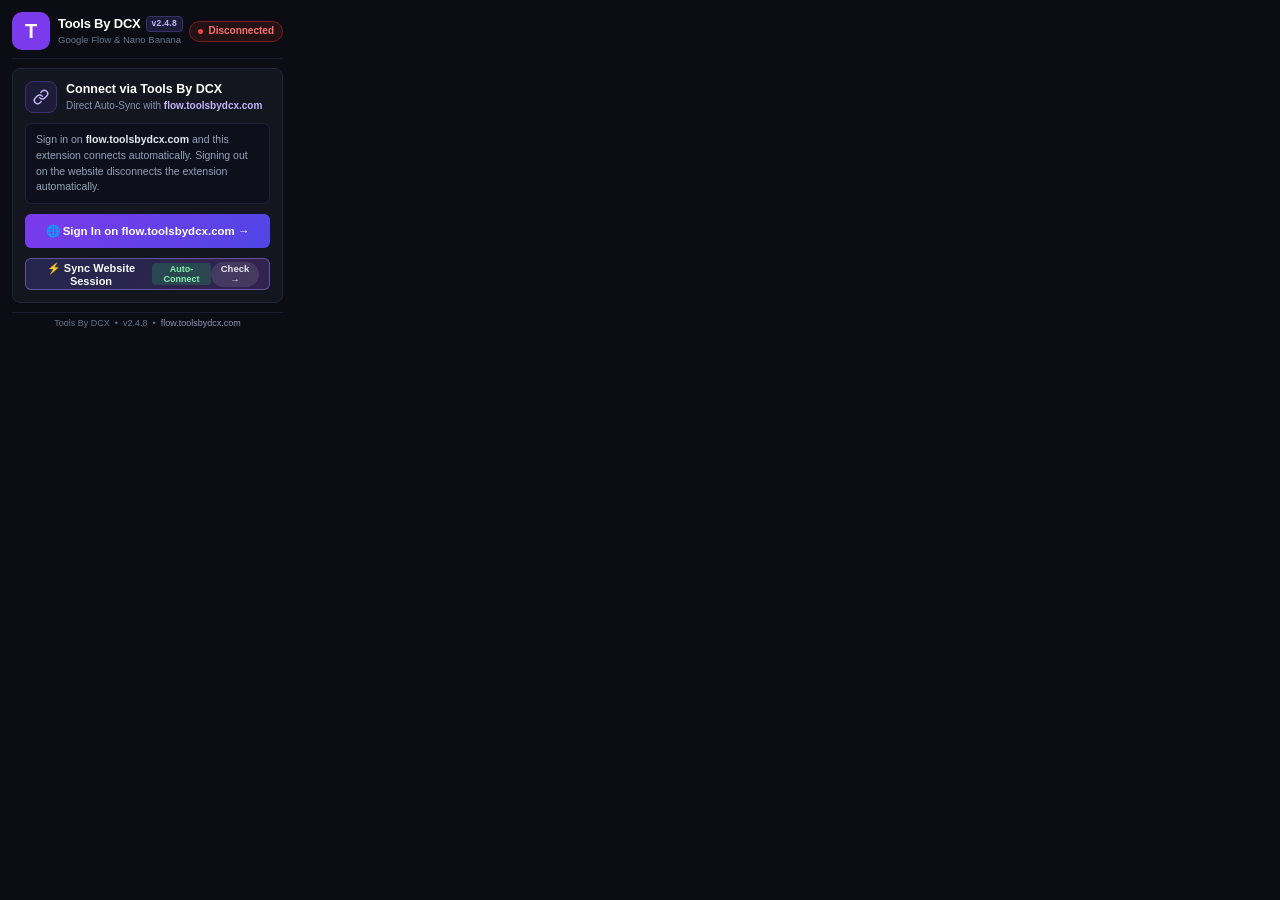
<file: laravel-app/extension/tools-by-dcx-extension/popup.html>
<!doctype html>
<html lang="en">
<head>
  <meta charset="utf-8">
  <meta name="viewport" content="width=device-width, initial-scale=1">
  <title>Tools By DCX</title>
  <link rel="stylesheet" href="popup.css">
</head>
<body>
  <div class="shell">

    <!-- TOP HEADER -->
    <header class="top">
      <div class="brand">
        <span class="brand-logo" style="display:inline-flex;align-items:center;justify-content:center;width:38px;height:38px;border-radius:10px;background:#7c3aed;color:#fff;font-weight:800;font-size:20px;">T</span>
        <div class="brand-text">
          <div class="brand-title">
            <span>Tools By DCX</span>
            <span class="pro-tag">v2.4.8</span>
          </div>
          <p class="tagline">Google Flow &amp; Nano Banana</p>
        </div>
      </div>
      <span id="statusChip" class="chip bad" aria-live="polite">
        <i class="dot"></i><span id="statusChipText">Disconnected</span>
      </span>
    </header>

    <!-- AUTO-VERSION UPDATE ALERT BANNER (Shown automatically when a newer version is released) -->
    <div id="versionUpdateBanner" class="version-alert-card hidden" role="alert">
      <div class="version-alert-top">
        <span id="versionAlertTitle" class="version-alert-title">🚀 New Update Available!</span>
        <span id="versionAlertBadge" class="version-alert-badge">NEW</span>
      </div>
      <p id="versionAlertDesc" class="version-alert-desc">
        A newer version of Tools By DCX is ready with improved stability and features.
      </p>
      <button id="versionDownloadBtn" type="button" class="version-download-btn">
        <span>⬇ Download Latest Update</span>
      </button>
    </div>

    <!-- VIEW 1: DIRECT WEBSITE SYNC VIEW (No Manual Login Form — Auto-Connects with flow.toolsbydcx.com) -->
    <section id="loginView" class="view">
      <div class="login-card">
        <div class="login-head">
          <div class="radar-circle">
            <svg width="16" height="16" viewBox="0 0 24 24" fill="none" stroke="#c4b5fd" stroke-width="2.2" stroke-linecap="round" stroke-linejoin="round">
              <path d="M10 13a5 5 0 0 0 7.54.54l3-3a5 5 0 0 0-7.07-7.07l-1.72 1.71"></path>
              <path d="M14 11a5 5 0 0 0-7.54-.54l-3 3a5 5 0 0 0 7.07 7.07l1.71-1.71"></path>
            </svg>
          </div>
          <div>
            <h3>Connect via Tools By DCX</h3>
            <p class="desc">Direct Auto-Sync with <b>flow.toolsbydcx.com</b></p>
          </div>
        </div>

        <p style="font-size:10.5px;line-height:1.5;color:#94a3b8;background:#0d101b;border:1px solid #1e2336;border-radius:7px;padding:8px 10px;">
          Sign in on <b style="color:#e2e8f0;">flow.toolsbydcx.com</b> and this extension connects automatically. Signing out on the website disconnects the extension automatically.
        </p>

        <button id="openWebsiteLoginBtn" type="button" class="cta-purple">
          <span>🌐 Sign In on flow.toolsbydcx.com →</span>
        </button>

        <button id="webSsoConnectBtn" type="button" class="btn-switch-server" style="background:linear-gradient(135deg,rgba(99,102,241,0.22),rgba(168,85,247,0.22));border-color:rgba(167,139,250,0.45);">
          <span class="switch-btn-left">
            <span>⚡ Sync Website Session</span>
            <small class="switch-btn-hint" style="background:rgba(34,197,94,0.22);color:#86efac;">Auto-Connect</small>
          </span>
          <span class="switch-server-tag" style="background:rgba(255,255,255,0.1);color:#e2e8f0;border:0;">Check →</span>
        </button>
      </div>
    </section>

    <!-- VIEW 2: CONNECTED DASHBOARD VIEW -->
    <section id="dashboardView" class="view hidden">
      <div class="account-card">
        <div class="account-left">
          <div class="avatar-wrap">
            <span class="avatar-img" style="display:inline-flex;align-items:center;justify-content:center;width:38px;height:38px;border-radius:50%;background:#7c3aed;color:#fff;font-weight:800;font-size:18px;">T</span>
            <i class="presence-dot on"></i>
          </div>
          <div class="account-info">
            <strong id="displayUserName">Tools By DCX Member</strong>
            <span id="displayUserEmail" class="account-email">user@flow.toolsbydcx.com</span>
            <div class="meta-row">
              <span id="displayUserPlan" class="plan-pill">MAX PLAN</span>
              <span class="days-pill"><b id="displayDaysLeft">Active</b></span>
            </div>
          </div>
        </div>
      </div>

      <!-- LIVE AUTO-SYNC SESSION VAULT + SERVER POOL CARD -->
      <div class="session-box">
        <div class="session-top">
          <div class="session-title-wrap">
            <span id="sessionDot" class="session-dot ok"></span>
            <strong id="sessionTitle" class="session-slot-name">Google Flow Session</strong>
          </div>
          <div class="session-badges-wrap">
            <span id="serverPoolCountBadge" class="server-count-pill">Server 1/1</span>
            <span id="sessionBadge" class="session-badge ok">READY</span>
          </div>
        </div>
        <div class="session-sub">
          <span id="sessionSub">Auto-Synced &amp; Ready</span>
          <span class="scope-tag">Flow Only</span>
        </div>
        <!-- Quick Server Pool Pills (S1, S2, S3...) -->
        <div id="serverPoolPillsRow" class="server-pills-row hidden"></div>
      </div>

      <!-- Primary Action: Open Google Flow (Video) -->
      <button id="openFlowBtn" type="button" class="cta-purple">
        <svg width="13" height="13" viewBox="0 0 24 24" fill="currentColor" aria-hidden="true">
          <path d="M5 3l14 9-14 9V3z"/>
        </svg>
        <span>Open Google Flow</span>
      </button>

      <!-- Smart Pool Auto-Switch: 1-Click Switch Video Server Button (Paid Plans) -->
      <button id="switchServerBtn" type="button" class="btn-switch-server" title="Facing Unusual Activity or Failed to Load? Switch to another healthy Google Flow Video server in 1 click!">
        <span class="switch-btn-left">
          <span>🔀 Switch Server</span>
          <small class="switch-btn-hint">Fix Errors</small>
        </span>
        <span id="switchServerTag" class="switch-server-tag">Server 1</span>
      </button>

      <!-- Free Trial Upgrade CTA Button (Shown on Free Plan) -->
      <button id="freePlanUpgradeBtn" type="button" class="btn-switch-server hidden" style="background:linear-gradient(135deg,rgba(124,58,237,0.32),rgba(219,39,119,0.28));border-color:rgba(192,132,252,0.55);" title="Upgrade to Plus (2x) or Max (3x) for Fast Multi-Server Access without queues!">
        <span class="switch-btn-left">
          <span>⚡ Upgrade Plan</span>
          <small class="switch-btn-hint" style="background:rgba(236,72,153,0.28);color:#fbcfe8;">2x / 3x Fast</small>
        </span>
        <span class="switch-server-tag" style="background:linear-gradient(135deg,#a855f7,#ec4899);color:#fff;border:0;">Pricing →</span>
      </button>

      <!-- Secondary Actions: Auto-Sync & Open Website (Sign out happens directly on flow.toolsbydcx.com) -->
      <div class="action-row">
        <button id="syncNowBtn" type="button" class="btn-secondary">
          <span>⚡ Auto-Sync</span>
        </button>
        <button id="openDashboardBtn" type="button" class="btn-secondary">
          <span>🌐 Website</span>
        </button>
      </div>

      <!-- SERVER LIVE REMOTE UPDATE SLOT -->
      <div id="liveRemotePopupSlot"></div>
    </section>

    <!-- STATUS BANNER -->
    <div id="statusBanner" class="status-banner hidden" role="status" aria-live="polite">
      <span id="statusBannerText">Ready</span>
    </div>

    <!-- COMPACT FOOTER -->
    <footer class="bottom-footer">
      <span>Tools By DCX</span>
      <span>•</span>
      <span id="footerVersionLabel">v2.4.8</span>
      <span>•</span>
      <span class="portal-domain">flow.toolsbydcx.com</span>
    </footer>

  </div>
  <script src="popup.js"></script>
</body>
</html>
</file>
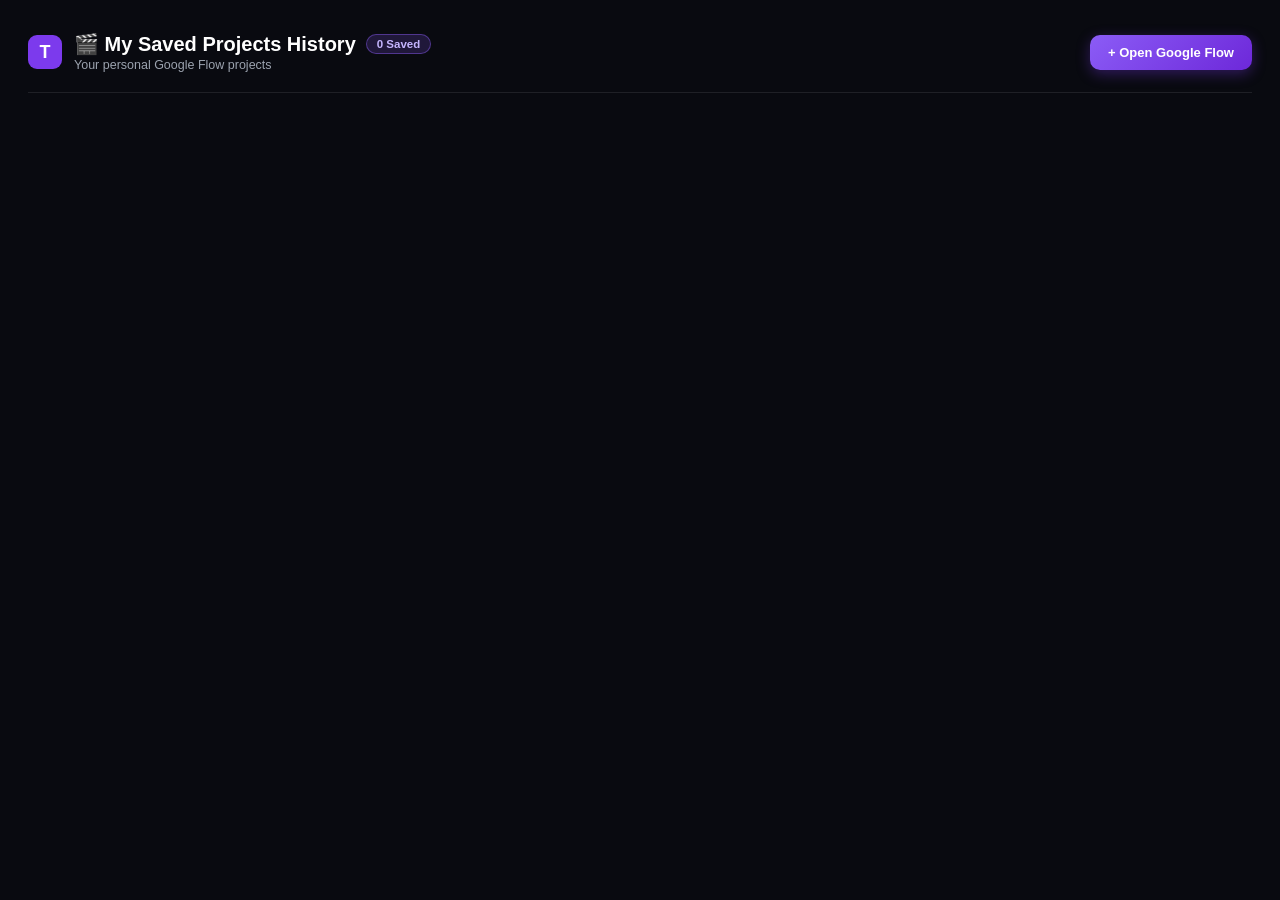
<file: laravel-app/extension/tools-by-dcx-extension/projects.html>
<!DOCTYPE html>
<html lang="en">
<head>
  <meta charset="UTF-8" />
  <meta name="viewport" content="width=device-width, initial-scale=1.0" />
  <title>Tools By DCX — My Saved Google Flow Projects</title>
  <style>
    * {
      box-sizing: border-box;
      margin: 0;
      padding: 0;
    }
    body {
      min-height: 100vh;
      background: #090a10;
      color: #f3f4f6;
      font-family: 'Inter', -apple-system, BlinkMacSystemFont, 'Segoe UI', Roboto, sans-serif;
      padding: 32px 28px;
    }
    .container {
      max-width: 1240px;
      margin: 0 auto;
    }
    .topbar {
      display: flex;
      align-items: center;
      justify-content: space-between;
      flex-wrap: wrap;
      gap: 16px;
      padding-bottom: 20px;
      margin-bottom: 26px;
      border-bottom: 1px solid rgba(255, 255, 255, 0.09);
    }
    .brand {
      display: flex;
      align-items: center;
      gap: 12px;
    }
    .brand img {
      width: 38px;
      height: 38px;
      border-radius: 10px;
      border: 1px solid rgba(139, 92, 246, 0.4);
    }
    .brand-title {
      font-size: 20px;
      font-weight: 800;
      color: #fff;
      display: flex;
      align-items: center;
      gap: 10px;
    }
    .badge {
      font-size: 11.5px;
      font-weight: 700;
      padding: 3px 10px;
      border-radius: 999px;
      background: rgba(139, 92, 246, 0.18);
      border: 1px solid rgba(139, 92, 246, 0.45);
      color: #c4b5fd;
    }
    .brand-sub {
      font-size: 12.5px;
      color: #9ca3af;
      margin-top: 2px;
    }
    .actions {
      display: flex;
      align-items: center;
      gap: 10px;
    }
    .btn-new {
      padding: 10px 18px;
      border-radius: 10px;
      border: 0;
      background: linear-gradient(135deg, #8b5cf6 0%, #6d28d9 100%);
      color: #fff;
      font-size: 13px;
      font-weight: 700;
      cursor: pointer;
      text-decoration: none;
      display: inline-flex;
      align-items: center;
      gap: 7px;
      box-shadow: 0 4px 14px rgba(124, 58, 237, 0.35);
    }
    .btn-new:hover {
      filter: brightness(1.08);
    }
    .grid {
      display: grid;
      grid-template-columns: repeat(auto-fill, minmax(270px, 1fr));
      gap: 18px;
    }
    .card {
      background: #12131d;
      border: 1px solid rgba(255, 255, 255, 0.09);
      border-radius: 14px;
      overflow: hidden;
      display: flex;
      flex-direction: column;
      transition: transform 0.15s ease, border-color 0.15s ease, box-shadow 0.15s ease;
    }
    .card:hover {
      transform: translateY(-3px);
      border-color: rgba(139, 92, 246, 0.55);
      box-shadow: 0 12px 28px rgba(0, 0, 0, 0.5);
    }
    .thumb-wrap {
      width: 100%;
      aspect-ratio: 16 / 9;
      background: linear-gradient(135deg, #1b1730 0%, #0e0f18 100%);
      position: relative;
      overflow: hidden;
      display: flex;
      align-items: center;
      justify-content: center;
    }
    .thumb {
      width: 100%;
      height: 100%;
      object-fit: cover;
      display: block;
    }
    .placeholder {
      display: flex;
      flex-direction: column;
      align-items: center;
      gap: 8px;
      color: #a78bfa;
      font-size: 12px;
      font-weight: 600;
    }
    .del-btn {
      position: absolute;
      top: 9px;
      right: 9px;
      width: 28px;
      height: 28px;
      border-radius: 50%;
      border: 1px solid rgba(255, 255, 255, 0.2);
      background: rgba(10, 10, 18, 0.82);
      color: #fca5a5;
      font-size: 15px;
      cursor: pointer;
      display: flex;
      align-items: center;
      justify-content: center;
    }
    .del-btn:hover {
      background: #ef4444;
      color: #fff;
    }
    .body {
      padding: 14px 15px 15px 15px;
      display: flex;
      flex-direction: column;
      gap: 6px;
      flex: 1;
    }
    .title {
      font-size: 14px;
      font-weight: 700;
      color: #fff;
      white-space: nowrap;
      overflow: hidden;
      text-overflow: ellipsis;
    }
    .date {
      font-size: 11.5px;
      color: #9ca3af;
      margin-bottom: 6px;
    }
    .open-btn {
      margin-top: auto;
      width: 100%;
      padding: 10px 14px;
      border-radius: 9px;
      border: 0;
      background: linear-gradient(135deg, #8b5cf6 0%, #6d28d9 100%);
      color: #fff;
      font-size: 12.5px;
      font-weight: 700;
      cursor: pointer;
      display: flex;
      align-items: center;
      justify-content: center;
      gap: 6px;
    }
    .open-btn:hover {
      filter: brightness(1.1);
    }
    .empty {
      text-align: center;
      padding: 60px 20px;
      background: #12131d;
      border: 1px dashed rgba(255, 255, 255, 0.14);
      border-radius: 16px;
      color: #9ca3af;
      font-size: 14px;
    }
  </style>
</head>
<body>
  <div class="container">
    <div class="topbar">
      <div class="brand">
        <span style="display:inline-flex;align-items:center;justify-content:center;width:34px;height:34px;border-radius:9px;background:#7c3aed;color:#fff;font-weight:800;font-size:18px;">T</span>
        <div>
          <div class="brand-title">
            <span>🎬 My Saved Projects History</span>
            <span id="countBadge" class="badge">0 Saved</span>
          </div>
          <div id="userSub" class="brand-sub">Your personal Google Flow projects</div>
        </div>
      </div>
      <div class="actions">
        <button id="newFlowBtn" type="button" class="btn-new">
          <span>+ Open Google Flow</span>
        </button>
      </div>
    </div>

    <div id="projectsContainer"></div>
  </div>
  <script src="projects.js"></script>
</body>
</html>
</file>
<file: laravel-app/extension/tools-by-dcx-extension/popup.css>
/* ========================================================
   BUNNY AI v2.0 — CLEAN COMPACT DARK THEME (MANUAL LOGIN)
   ======================================================== */

:root {
  --bg-main: #0c0d14;
  --bg-card: #13151f;
  --bg-subtle: #1a1e2d;
  --border: #222638;
  --border-subtle: #191c2b;
  --text-white: #ffffff;
  --text-primary: #e2e8f0;
  --text-muted: #8892b0;
  --text-dim: #64748b;
  --accent: #6d28d9;
  --accent-hover: #5b21b6;
  --radius-sm: 6px;
  --radius-md: 8px;
  --radius-full: 999px;
  --font-family: -apple-system, BlinkMacSystemFont, "Segoe UI", Roboto, Helvetica, Arial, sans-serif;
}

* {
  box-sizing: border-box;
  margin: 0;
  padding: 0;
}

html, body {
  width: 295px;
  min-width: 295px;
  max-width: 295px;
  background-color: var(--bg-main);
  color: var(--text-primary);
  font-family: var(--font-family);
  font-size: 12px;
  line-height: 1.4;
  user-select: none;
  overflow-x: hidden;
}

.shell {
  display: flex;
  flex-direction: column;
  padding: 12px;
  gap: 9px;
}

.hidden {
  display: none !important;
}

/* ========================================================
   HEADER
   ======================================================== */
.top {
  display: flex;
  align-items: center;
  justify-content: space-between;
  padding-bottom: 8px;
  border-bottom: 1px solid var(--border-subtle);
}

.brand {
  display: flex;
  align-items: center;
  gap: 8px;
}

.brand-logo {
  width: 26px;
  height: 26px;
  border-radius: 6px;
  object-fit: contain;
}

.brand-text {
  display: flex;
  flex-direction: column;
}

.brand-title {
  display: flex;
  align-items: center;
  gap: 5px;
  font-size: 13px;
  font-weight: 700;
  color: var(--text-white);
  letter-spacing: -0.2px;
}

.pro-tag {
  font-size: 8.5px;
  font-weight: 700;
  color: #c4b5fd;
  background: #1e1b38;
  border: 1px solid #3b306b;
  padding: 1px 5px;
  border-radius: 4px;
  letter-spacing: 0.3px;
}

.tagline {
  font-size: 9.5px;
  color: var(--text-dim);
}

/* Status Chip */
.chip {
  display: inline-flex;
  align-items: center;
  gap: 5px;
  padding: 2.5px 8px;
  border-radius: var(--radius-full);
  font-size: 10px;
  font-weight: 600;
}

.chip .dot {
  width: 5px;
  height: 5px;
  border-radius: 50%;
  flex-shrink: 0;
}

.chip.ok {
  background: #0f241a;
  border: 1px solid #14532d;
  color: #34d399;
}

.chip.ok .dot {
  background: #10b981;
}

.chip.bad {
  background: #241113;
  border: 1px solid #7f1d1d;
  color: #f87171;
}

.chip.bad .dot {
  background: #ef4444;
}

/* ========================================================
   VIEW PANELS
   ======================================================== */
.view {
  display: flex;
  flex-direction: column;
  gap: 8px;
}

/* ========================================================
   MANUAL LOGIN VIEW
   ======================================================== */
.login-card {
  background: var(--bg-card);
  border: 1px solid var(--border);
  border-radius: var(--radius-md);
  padding: 12px;
  display: flex;
  flex-direction: column;
  gap: 10px;
}

.login-head {
  display: flex;
  align-items: center;
  gap: 9px;
}

.radar-circle {
  width: 32px;
  height: 32px;
  border-radius: 8px;
  background: #1e1b38;
  border: 1px solid #3b306b;
  display: flex;
  align-items: center;
  justify-content: center;
  flex-shrink: 0;
}

.login-head h3 {
  font-size: 12.5px;
  font-weight: 700;
  color: var(--text-white);
}

.login-head .desc {
  font-size: 10px;
  color: var(--text-muted);
}

.login-head b {
  color: #c4b5fd;
}

.login-form {
  display: flex;
  flex-direction: column;
  gap: 8px;
}

.field {
  display: flex;
  flex-direction: column;
  gap: 3.5px;
}

.field label {
  font-size: 10px;
  font-weight: 600;
  color: var(--text-muted);
}

.field input {
  width: 100%;
  height: 32px;
  padding: 0 10px;
  border-radius: var(--radius-sm);
  border: 1px solid var(--border);
  background: #090a10;
  color: var(--text-white);
  font-size: 11.5px;
  outline: none;
  transition: border-color 0.15s ease;
}

.field input:focus {
  border-color: #7c3aed;
}

.field input::placeholder {
  color: #475569;
}

/* ========================================================
   ACCOUNT CARD (SIGNED IN)
   ======================================================== */
.account-card {
  background: var(--bg-card);
  border: 1px solid var(--border);
  border-radius: var(--radius-md);
  padding: 10px 11px;
}

.account-left {
  display: flex;
  align-items: center;
  gap: 9px;
}

.avatar-wrap {
  position: relative;
  width: 34px;
  height: 34px;
  border-radius: 7px;
  overflow: hidden;
  background: #0a0b12;
  border: 1px solid var(--border);
  flex-shrink: 0;
  display: flex;
  align-items: center;
  justify-content: center;
}

.avatar-img {
  width: 100%;
  height: 100%;
  object-fit: contain;
}

.presence-dot {
  position: absolute;
  bottom: 1px;
  right: 1px;
  width: 6.5px;
  height: 6.5px;
  border-radius: 50%;
  background: #10b981;
  border: 1.5px solid var(--bg-card);
}

.account-info {
  display: flex;
  flex-direction: column;
  min-width: 0;
  flex: 1;
}

.account-info strong {
  font-size: 12px;
  font-weight: 700;
  color: var(--text-white);
  white-space: nowrap;
  overflow: hidden;
  text-overflow: ellipsis;
}

.account-email {
  font-size: 10px;
  color: var(--text-muted);
  white-space: nowrap;
  overflow: hidden;
  text-overflow: ellipsis;
}

.meta-row {
  display: flex;
  flex-wrap: wrap;
  align-items: center;
  gap: 5px;
  margin-top: 4px;
}

.plan-pill {
  font-size: 9.5px;
  font-weight: 700;
  color: #c4b5fd;
  background: #1e1b38;
  border: 1px solid #3b306b;
  padding: 1.5px 6px;
  border-radius: 4px;
}

.days-pill {
  font-size: 9.5px;
  font-weight: 700;
  color: #34d399;
  background: rgba(16, 185, 129, 0.12);
  border: 1px solid rgba(16, 185, 129, 0.3);
  padding: 1.5px 6px;
  border-radius: 4px;
}

/* ========================================================
   SESSION STATUS CARD
   ======================================================== */
.session-box {
  padding: 9px 11px;
  background: var(--bg-card);
  border: 1px solid var(--border);
  border-radius: var(--radius-md);
  display: flex;
  flex-direction: column;
  gap: 4px;
}

.session-top {
  display: flex;
  align-items: center;
  justify-content: space-between;
  gap: 6px;
}

.session-title-wrap {
  display: flex;
  align-items: center;
  gap: 6px;
  min-width: 0;
}

.session-dot {
  display: inline-block;
  width: 7px;
  height: 7px;
  border-radius: 50%;
  background: #34d399;
  flex-shrink: 0;
}

.session-dot.wait {
  background: #eab308;
}

.session-dot.err {
  background: #ef4444;
}

.session-slot-name {
  font-size: 11px;
  font-weight: 700;
  color: #f8fafc;
  white-space: nowrap;
  overflow: hidden;
  text-overflow: ellipsis;
}

.session-badge {
  font-size: 9px;
  padding: 1.5px 6px;
  border-radius: 4px;
  background: rgba(52, 211, 153, 0.12);
  color: #34d399;
  font-weight: 700;
}

.session-badge.wait {
  background: rgba(234, 179, 8, 0.14);
  color: #fde047;
}

.session-badge.err {
  background: rgba(239, 68, 68, 0.14);
  color: #fca5a5;
}

.session-sub {
  display: flex;
  align-items: center;
  justify-content: space-between;
  font-size: 10px;
  color: #94a3b8;
}

.scope-tag {
  font-size: 9.5px;
  color: #64748b;
}

/* ========================================================
   BUTTONS
   ======================================================== */
.cta-purple {
  display: flex;
  align-items: center;
  justify-content: center;
  gap: 6px;
  background: linear-gradient(135deg, #7c3aed 0%, #4f46e5 100%);
  color: #ffffff;
  border: none;
  border-radius: var(--radius-sm);
  height: 34px;
  padding: 0 12px;
  font-size: 11.5px;
  font-weight: 600;
  cursor: pointer;
  transition: opacity 0.15s ease;
  width: 100%;
}

.cta-purple svg {
  width: 13px;
  height: 13px;
  flex-shrink: 0;
}

.cta-purple:hover:not(:disabled) {
  opacity: 0.92;
}

.cta-purple:disabled {
  opacity: 0.65;
  cursor: wait;
}

.action-row {
  display: flex;
  gap: 6px;
}

.btn-secondary,
.btn-danger {
  flex: 1;
  height: 29px;
  border-radius: var(--radius-sm);
  font-size: 10.5px;
  font-weight: 600;
  cursor: pointer;
  display: inline-flex;
  align-items: center;
  justify-content: center;
  transition: background 0.15s ease;
}

.btn-secondary {
  background: var(--bg-card);
  border: 1px solid var(--border);
  color: var(--text-primary);
}

.btn-secondary:hover:not(:disabled) {
  background: var(--bg-subtle);
}

.btn-danger {
  background: rgba(127, 29, 29, 0.2);
  border: 1px solid rgba(239, 68, 68, 0.35);
  color: #fca5a5;
}

.btn-danger:hover:not(:disabled) {
  background: rgba(127, 29, 29, 0.35);
}

/* ========================================================
   STATUS BANNER & FOOTER
   ======================================================== */
.status-banner {
  padding: 6px 9px;
  border-radius: var(--radius-sm);
  font-size: 10px;
  font-weight: 600;
  text-align: center;
  background: var(--bg-subtle);
  border: 1px solid var(--border);
  color: var(--text-primary);
}

.status-banner.err {
  background: #241113;
  border-color: #7f1d1d;
  color: #fca5a5;
}

.status-banner.ok {
  background: #0f241a;
  border-color: #14532d;
  color: #34d399;
}

.bottom-footer {
  display: flex;
  align-items: center;
  justify-content: center;
  gap: 5px;
  font-size: 9px;
  color: var(--text-dim);
  padding-top: 4px;
  border-top: 1px solid var(--border-subtle);
}

.portal-domain {
  color: var(--text-muted);
}

/* ========================================================
   COMPACT SAVED PROJECTS BUTTON IN POPUP
   ======================================================== */
.btn-projects-screen {
  width: 100%;
  height: 33px;
  padding: 0 12px;
  background: #141324;
  border: 1px solid rgba(139, 92, 246, 0.38);
  border-radius: var(--radius-sm);
  color: #ede9fe;
  font-size: 11px;
  font-weight: 700;
  cursor: pointer;
  display: flex;
  align-items: center;
  justify-content: space-between;
  transition: background 0.15s ease, border-color 0.15s ease;
}

.btn-projects-screen:hover {
  background: #1c1a33;
  border-color: rgba(139, 92, 246, 0.7);
}

.projects-count {
  font-size: 9.5px;
  font-weight: 700;
  padding: 1.5px 7px;
  border-radius: 999px;
  background: rgba(139, 92, 246, 0.22);
  border: 1px solid rgba(139, 92, 246, 0.48);
  color: #c4b5fd;
}

/* ========================================================
   AUTO-VERSION UPDATE ALERT BANNER
   ======================================================== */
.version-alert-card {
  padding: 9px 10px;
  border-radius: var(--radius-md);
  background: linear-gradient(135deg, rgba(124, 58, 237, 0.24) 0%, rgba(217, 119, 6, 0.22) 100%);
  border: 1px solid rgba(251, 191, 36, 0.52);
  display: flex;
  flex-direction: column;
  gap: 5px;
}

.version-alert-card.urgent {
  background: linear-gradient(135deg, rgba(220, 38, 38, 0.28) 0%, rgba(153, 27, 27, 0.32) 100%);
  border-color: rgba(248, 113, 113, 0.65);
}

.version-alert-top {
  display: flex;
  align-items: center;
  justify-content: space-between;
  gap: 6px;
}

.version-alert-title {
  font-size: 11px;
  font-weight: 800;
  color: #fde68a;
  letter-spacing: -0.1px;
}

.version-alert-card.urgent .version-alert-title {
  color: #fecaca;
}

.version-alert-badge {
  font-size: 8.5px;
  font-weight: 800;
  padding: 1.5px 6px;
  border-radius: var(--radius-full);
  background: #f59e0b;
  color: #0f172a;
  letter-spacing: 0.3px;
}

.version-alert-card.urgent .version-alert-badge {
  background: #ef4444;
  color: #ffffff;
}

.version-alert-desc {
  font-size: 10px;
  color: #e2e8f0;
  line-height: 1.35;
}

.version-download-btn {
  margin-top: 2px;
  width: 100%;
  height: 28px;
  border: none;
  border-radius: var(--radius-sm);
  background: linear-gradient(135deg, #f59e0b 0%, #d97706 100%);
  color: #0f172a;
  font-size: 10.5px;
  font-weight: 800;
  cursor: pointer;
  display: flex;
  align-items: center;
  justify-content: center;
  gap: 5px;
  transition: opacity 0.15s ease;
}

.version-alert-card.urgent .version-download-btn {
  background: linear-gradient(135deg, #ef4444 0%, #dc2626 100%);
  color: #ffffff;
}

.version-download-btn:hover {
  opacity: 0.92;
}

/* ========================================================
   SMART SERVER POOL PILLS & SWITCH SERVER BUTTON
   ======================================================== */
.session-badges-wrap {
  display: inline-flex;
  align-items: center;
  gap: 4px;
  flex-shrink: 0;
}

.server-count-pill {
  font-size: 9px;
  font-weight: 700;
  padding: 1.5px 6px;
  border-radius: 4px;
  background: rgba(139, 92, 246, 0.18);
  border: 1px solid rgba(139, 92, 246, 0.38);
  color: #c4b5fd;
  white-space: nowrap;
}

.server-pills-row {
  display: flex;
  align-items: center;
  gap: 5px;
  margin-top: 4px;
  padding-top: 5px;
  border-top: 1px solid rgba(255, 255, 255, 0.06);
  flex-wrap: wrap;
}

.server-pill-btn {
  flex: 1;
  min-width: 58px;
  height: 23px;
  padding: 0 7px;
  border-radius: 5px;
  border: 1px solid #282d42;
  background: #0e1019;
  color: #94a3b8;
  font-size: 9.5px;
  font-weight: 700;
  cursor: pointer;
  display: inline-flex;
  align-items: center;
  justify-content: center;
  gap: 4px;
  transition: all 0.15s ease;
}

.server-pill-btn:hover:not(:disabled) {
  border-color: rgba(139, 92, 246, 0.55);
  color: #e2e8f0;
}

.server-pill-btn.active {
  background: rgba(16, 185, 129, 0.14);
  border-color: rgba(52, 211, 153, 0.55);
  color: #34d399;
}

.server-pill-btn .s-dot {
  width: 5px;
  height: 5px;
  border-radius: 50%;
  background: #475569;
}

.server-pill-btn.active .s-dot {
  background: #10b981;
}

.btn-switch-server {
  width: 100%;
  height: 32px;
  padding: 0 10px;
  border-radius: var(--radius-sm);
  border: 1px solid rgba(56, 189, 248, 0.42);
  background: linear-gradient(135deg, rgba(14, 116, 144, 0.28) 0%, rgba(67, 56, 202, 0.28) 100%);
  color: #f8fafc;
  font-size: 11px;
  font-weight: 700;
  cursor: pointer;
  display: flex;
  align-items: center;
  justify-content: space-between;
  transition: background 0.15s ease, border-color 0.15s ease, opacity 0.15s ease;
}

.btn-switch-server:hover:not(:disabled) {
  border-color: rgba(56, 189, 248, 0.78);
  background: linear-gradient(135deg, rgba(14, 116, 144, 0.42) 0%, rgba(67, 56, 202, 0.42) 100%);
}

.btn-switch-server:disabled {
  opacity: 0.6;
  cursor: wait;
}

.switch-btn-left {
  display: inline-flex;
  align-items: center;
  gap: 6px;
}

.switch-btn-hint {
  font-size: 9px;
  font-weight: 600;
  color: #7dd3fc;
  background: rgba(14, 165, 233, 0.16);
  padding: 1px 5px;
  border-radius: 4px;
}

.switch-server-tag {
  font-size: 9.5px;
  font-weight: 700;
  padding: 1.5px 7px;
  border-radius: 999px;
  background: rgba(15, 23, 42, 0.75);
  border: 1px solid rgba(148, 163, 184, 0.28);
  color: #cbd5e1;
}
</file>
